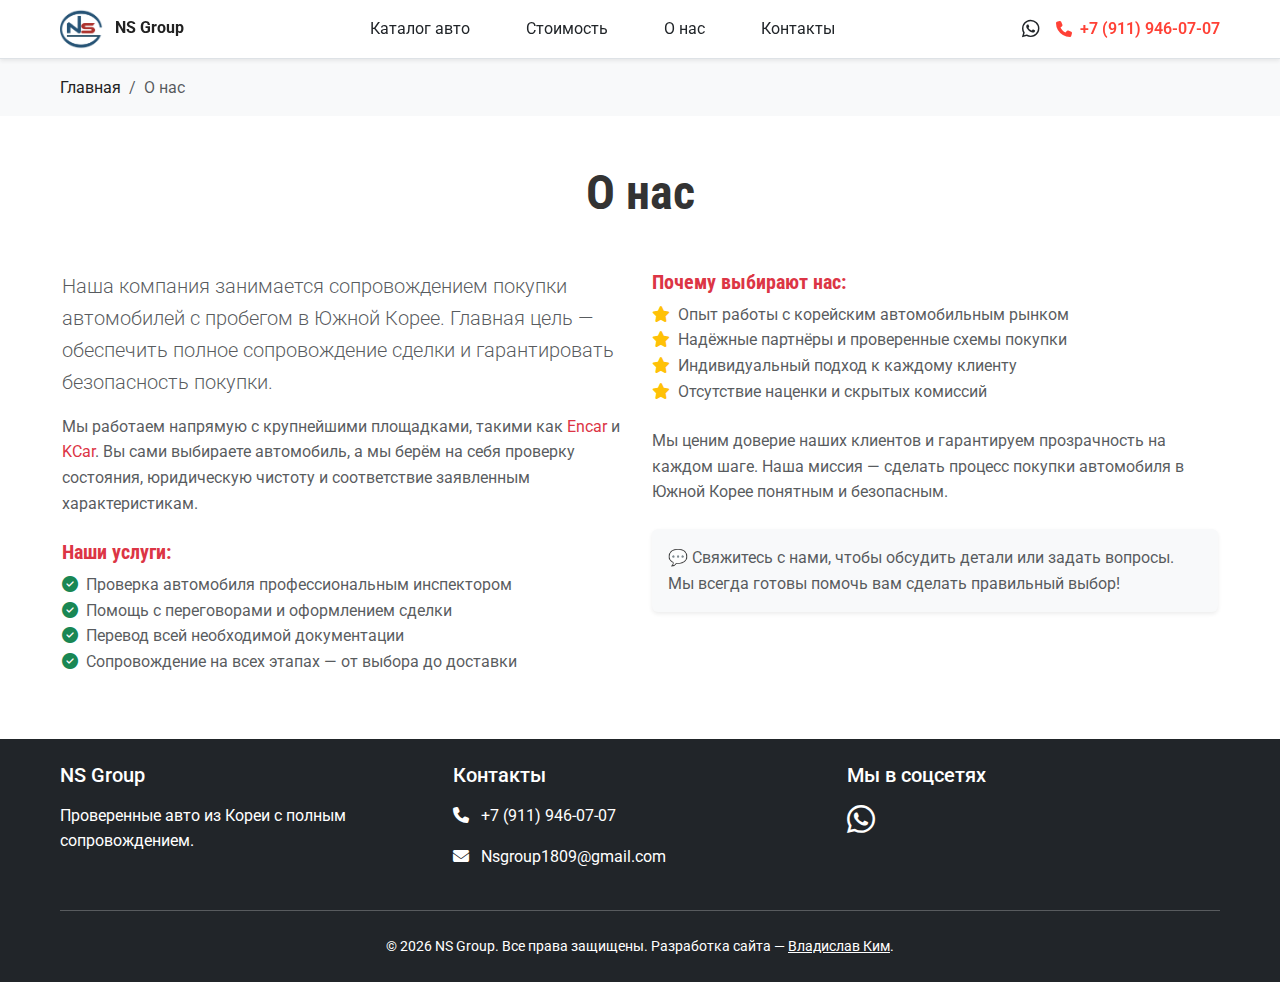
<file: about.html>
<!DOCTYPE html>
<html lang="en">
  <head>
    <meta charset="UTF-8" />
    <meta name="viewport" content="width=device-width, initial-scale=1.0" />
    <title>NS Group — проверенные авто из Кореи</title>
    <!-- Bootstrap 5 -->
    <link
      href="https://cdn.jsdelivr.net/npm/bootstrap@5.3.0/dist/css/bootstrap.min.css"
      rel="stylesheet"
    />
    <link
      rel="stylesheet"
      href="https://cdn.jsdelivr.net/npm/bootstrap-icons/font/bootstrap-icons.css"
    />
    <!-- Font Awesome -->
    <link
      rel="stylesheet"
      href="https://cdnjs.cloudflare.com/ajax/libs/font-awesome/6.4.0/css/all.min.css"
    />
    <!-- Google Fonts -->
    <link
      href="https://fonts.googleapis.com/css2?family=Roboto+Condensed:wght@700&family=Roboto:wght@400;500&display=swap"
      rel="stylesheet"
    />
    <link rel="stylesheet" href="style.css" />
    <script
      src="https://cdn.jsdelivr.net/npm/bootstrap@5.3.0/dist/js/bootstrap.bundle.min.js"
      defer
    ></script>
  </head>
  <body>
    <header class="bg-white border-bottom shadow-sm sticky-top">
      <div class="container-lg d-flex justify-content-between align-items-center py-2">
        <!-- Логотип -->
        <a class="navbar-brand fw-bold mb-0" href="index.html">
          <img src="img/logo.png" alt="NS Group" style="height: 40px; margin-right: 8px" />
          NS Group
        </a>

        <!-- Навигация (для больших экранов) -->
        <nav class="d-none d-lg-block">
          <ul class="nav gap-4">
            <li class="nav-item">
              <a class="nav-link text-dark" href="podbor-avto.html">Каталог авто</a>
            </li>
            <li class="nav-item">
              <a class="nav-link text-dark" href="services.html">Стоимость</a>
            </li>
            <li class="nav-item"><a class="nav-link text-dark" href="about.html">О нас</a></li>
            <li class="nav-item">
              <a class="nav-link text-dark" href="contacts.html">Контакты</a>
            </li>
          </ul>
        </nav>

        <!-- Соцсети и телефон -->
        <div class="d-flex align-items-center gap-3">
          <!-- <a href="#" class="text-dark" aria-label="Telegram"
            ><i class="fab fa-telegram fa-lg"></i
          ></a> -->
          <a href="https://wa.me/+821074410757" class="text-dark" aria-label="WhatsApp"
            ><i class="fab fa-whatsapp fa-lg"></i
          ></a>
          <!-- <a href="#" class="text-dark" aria-label="Instagram"
            ><i class="fab fa-instagram fa-lg"></i
          ></a> -->
          <a
            href="tel:+79119460707"
            class="d-flex align-items-center text-red fw-semibold text-decoration-none"
          >
            <i class="fas fa-phone" style="margin-right: 8px; color: var(--red)"></i>
            <span class="d-none d-md-inline">+7 (911) 946-07-07</span>
          </a>
          <button
            class="btn d-lg-none border-0"
            type="button"
            data-bs-toggle="collapse"
            data-bs-target="#navbarNav"
            aria-controls="navbarNav"
            aria-expanded="false"
            aria-label="Toggle navigation"
          >
            <i class="fas fa-bars fa-lg text-dark"></i>
          </button>
        </div>
      </div>

      <!-- Навигация (для мобилки) -->
      <div class="collapse d-lg-none" id="navbarNav">
        <nav>
          <ul class="nav flex-column text-center py-3">
            <li class="nav-item">
              <a class="nav-link text-dark active" href="index.html">Главная</a>
            </li>
            <li class="nav-item">
              <a class="nav-link text-dark" href="podbor-avto.html">Католог авто</a>
            </li>
            <li class="nav-item">
              <a class="nav-link text-dark" href="services.html">Стоимость</a>
            </li>
            <li class="nav-item"><a class="nav-link text-dark" href="about.html">О нас</a></li>
            <li class="nav-item">
              <a class="nav-link text-dark" href="contacts.html">Контакты</a>
            </li>
          </ul>
        </nav>
      </div>
    </header>

    <!-- Хлебные крошки -->
    <section class="py-3 bg-light">
      <div class="container-lg">
        <div class="d-flex justify-content-between align-items-center">
          <nav aria-label="breadcrumb">
            <ol class="breadcrumb mb-0">
              <li class="breadcrumb-item"><a href="index.html">Главная</a></li>
              <li class="breadcrumb-item active" aria-current="page">О нас</li>
            </ol>
          </nav>
        </div>
      </div>
    </section>

    <!-- Основной контент -->
    <section class="py-5">
      <div class="container-lg">
        <h1 class="mb-5 fw-bold display-5 text-center">О нас</h1>

        <!-- Газетный стиль: два столбца -->
        <div class="row">
          <!-- Левая колонка -->
          <div class="col-md-6">
            <p class="lead text-muted">
              Наша компания занимается сопровождением покупки автомобилей с пробегом в Южной Корее.
              Главная цель — обеспечить полное сопровождение сделки и гарантировать безопасность
              покупки.
            </p>

            <p class="text-muted">
              Мы работаем напрямую с крупнейшими площадками, такими как
              <a
                href="https://www.encar.com"
                target="_blank"
                rel="noopener noreferrer"
                class="link-danger"
                >Encar</a
              >
              и
              <a
                href="https://www.kcar.com"
                target="_blank"
                rel="noopener noreferrer"
                class="link-danger"
                >KCar</a
              >. Вы сами выбираете автомобиль, а мы берём на себя проверку состояния, юридическую
              чистоту и соответствие заявленным характеристикам.
            </p>

            <h2 class="h5 fw-bold text-danger mt-4">Наши услуги:</h2>
            <ul class="list-unstyled text-muted">
              <li>
                <i class="fas fa-check-circle text-success me-2"></i>Проверка автомобиля
                профессиональным инспектором
              </li>
              <li>
                <i class="fas fa-check-circle text-success me-2"></i>Помощь с переговорами и
                оформлением сделки
              </li>
              <li>
                <i class="fas fa-check-circle text-success me-2"></i>Перевод всей необходимой
                документации
              </li>
              <li>
                <i class="fas fa-check-circle text-success me-2"></i>Сопровождение на всех этапах —
                от выбора до доставки
              </li>
            </ul>
          </div>

          <!-- Правая колонка -->
          <div class="col-md-6">
            <h2 class="h5 fw-bold text-danger">Почему выбирают нас:</h2>
            <ul class="list-unstyled text-muted">
              <li>
                <i class="fas fa-star text-warning me-2"></i>Опыт работы с корейским автомобильным
                рынком
              </li>
              <li>
                <i class="fas fa-star text-warning me-2"></i>Надёжные партнёры и проверенные схемы
                покупки
              </li>
              <li>
                <i class="fas fa-star text-warning me-2"></i>Индивидуальный подход к каждому клиенту
              </li>
              <li>
                <i class="fas fa-star text-warning me-2"></i>Отсутствие наценки и скрытых комиссий
              </li>
            </ul>

            <p class="text-muted mt-4">
              Мы ценим доверие наших клиентов и гарантируем прозрачность на каждом шаге. Наша миссия
              — сделать процесс покупки автомобиля в Южной Корее понятным и безопасным.
            </p>

            <div class="bg-light p-3 rounded shadow-sm mt-4">
              <p class="mb-0 text-muted">
                💬 Свяжитесь с нами, чтобы обсудить детали или задать вопросы. Мы всегда готовы
                помочь вам сделать правильный выбор!
              </p>
            </div>
          </div>
        </div>
      </div>
    </section>

    <footer class="bg-dark text-white py-4">
      <div class="container-lg">
        <div class="row">
          <div class="col-md-4 mb-4 mb-md-0">
            <h5 class="mb-3">NS Group</h5>
            <p>Проверенные авто из Кореи с полным сопровождением.</p>
          </div>
          <div class="col-md-4 mb-4 mb-md-0">
            <h5 class="mb-3">Контакты</h5>
            <p>
              <i class="fas fa-phone me-2"></i>
              <a href="tel:+79119460707" class="text-decoration-none">+7 (911) 946-07-07</a>
            </p>
            <p>
              <i class="fas fa-envelope me-2"></i>
              <a href="mailto:Nsgroup1809@gmail.com" class="text-decoration-none"
                >Nsgroup1809@gmail.com</a
              >
            </p>
          </div>
          <div class="col-md-4">
            <h5 class="mb-3">Мы в соцсетях</h5>
            <!-- <a href="#" class="text-white me-3"><i class="fab fa-telegram fa-2x"></i></a> -->
            <a href="https://wa.me/+821074410757" class="text-white me-3"
              ><i class="fab fa-whatsapp fa-2x"></i
            ></a>
            <!-- <a href="#" class="text-white"><i class="fab fa-instagram fa-2x"></i></a> -->
          </div>
        </div>
        <hr class="my-4" />
        <div class="text-center">
          <p class="mb-0" style="font-size: 0.9rem">
            &copy; <span id="currentYear"></span> NS Group. Все права защищены. Разработка сайта —
            <a
              href="https://vladislavkim.com"
              target="_blank"
              class="text-white text-decoration-underline"
              >Владислав Ким</a
            >.
          </p>
        </div>
      </div>
    </footer>

    <script>
      document.getElementById('currentYear').textContent = new Date().getFullYear()
    </script>
  </body>
</html>
</file>
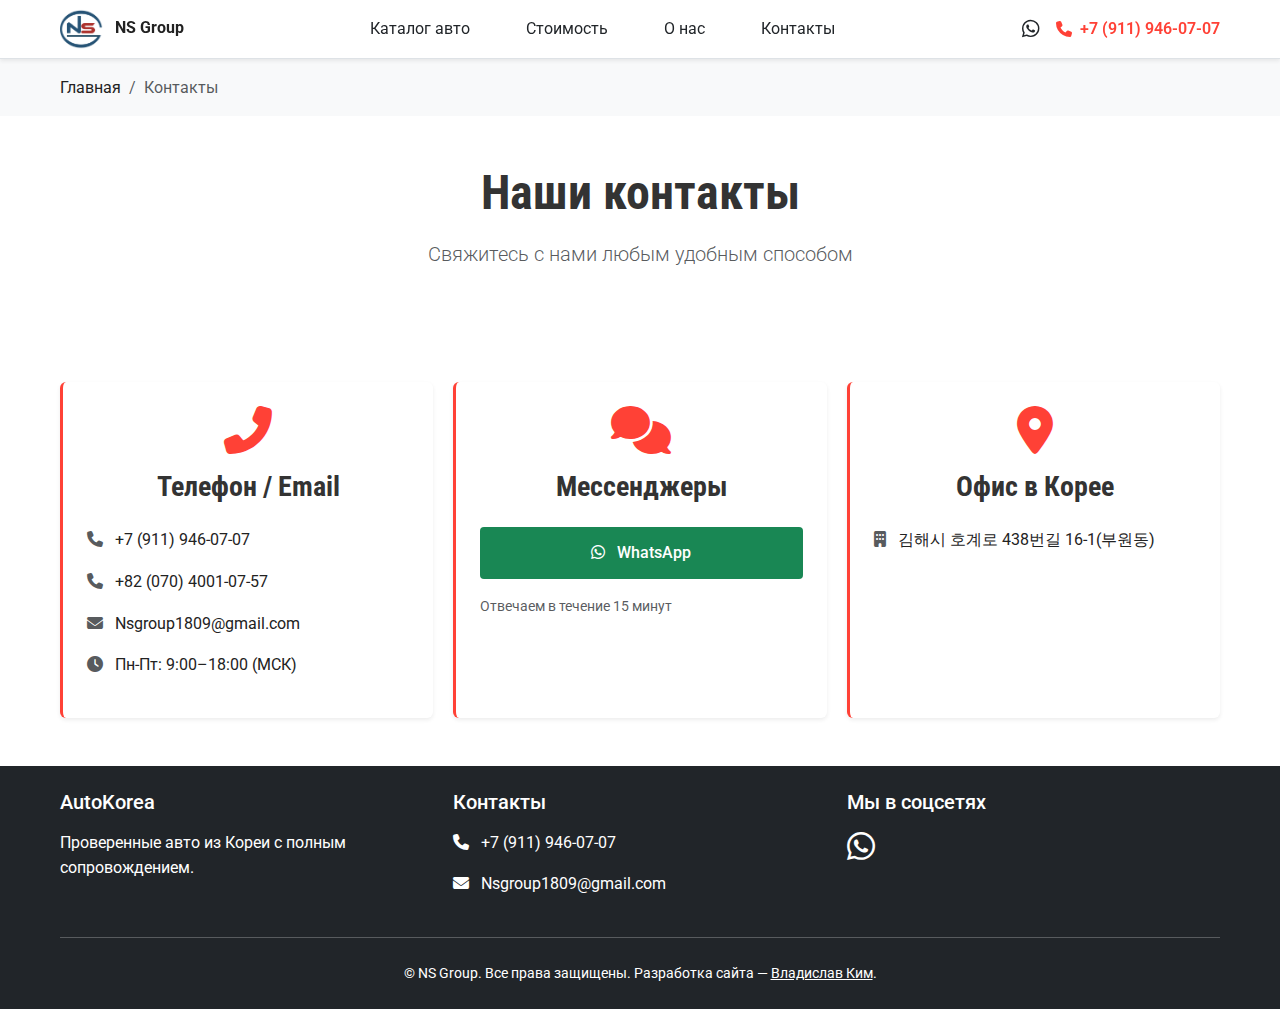
<file: contacts.html>
<!DOCTYPE html>
<html lang="ru">
  <head>
    <meta charset="UTF-8" />
    <meta name="viewport" content="width=device-width, initial-scale=1.0" />
    <title>NS Group — проверенные авто из Кореи</title>
    <!-- Bootstrap 5 -->
    <link
      href="https://cdn.jsdelivr.net/npm/bootstrap@5.3.0/dist/css/bootstrap.min.css"
      rel="stylesheet"
    />
    <link
      rel="stylesheet"
      href="https://cdn.jsdelivr.net/npm/bootstrap-icons/font/bootstrap-icons.css"
    />
    <!-- Font Awesome -->
    <link
      rel="stylesheet"
      href="https://cdnjs.cloudflare.com/ajax/libs/font-awesome/6.4.0/css/all.min.css"
    />
    <!-- Google Fonts -->
    <link
      href="https://fonts.googleapis.com/css2?family=Roboto+Condensed:wght@700&family=Roboto:wght@400;500&display=swap"
      rel="stylesheet"
    />
    <link rel="stylesheet" href="style.css" />
    <script
      src="https://cdn.jsdelivr.net/npm/bootstrap@5.3.0/dist/js/bootstrap.bundle.min.js"
      defer
    ></script>
    <style>
      .contact-card {
        border-left: 3px solid var(--red);
        transition: transform 0.3s;
      }
      .contact-card:hover {
        transform: translateY(-5px);
      }
      #map {
        height: 400px;
        border-radius: 8px;
        border: 1px solid #ddd;
      }
    </style>
  </head>
  <body>
    <header class="bg-white border-bottom shadow-sm sticky-top">
      <div class="container-lg d-flex justify-content-between align-items-center py-2">
        <!-- Логотип -->
        <a class="navbar-brand fw-bold mb-0" href="index.html">
          <img src="img/logo.png" alt="NS Group" style="height: 40px; margin-right: 8px" />
          NS Group
        </a>

        <!-- Навигация (для больших экранов) -->
        <nav class="d-none d-lg-block">
          <ul class="nav gap-4">
            <!-- <li class="nav-item">
              <a class="nav-link text-dark active" href="index.html">Главная</a>
            </li> -->
            <li class="nav-item">
              <a class="nav-link text-dark" href="podbor-avto.html">Каталог авто</a>
            </li>
            <li class="nav-item">
              <a class="nav-link text-dark" href="services.html">Стоимость</a>
            </li>
            <li class="nav-item"><a class="nav-link text-dark" href="about.html">О нас</a></li>
            <li class="nav-item">
              <a class="nav-link text-dark" href="contacts.html">Контакты</a>
            </li>
          </ul>
        </nav>

        <!-- Соцсети и телефон -->
        <div class="d-flex align-items-center gap-3">
          <!-- <a href="#" class="text-dark" aria-label="Telegram"
            ><i class="fab fa-telegram fa-lg"></i
          ></a> -->
          <a href="https://wa.me/+821074410757" class="text-dark" aria-label="WhatsApp"
            ><i class="fab fa-whatsapp fa-lg"></i
          ></a>
          <!-- <a href="#" class="text-dark" aria-label="Instagram"
            ><i class="fab fa-instagram fa-lg"></i
          ></a> -->
          <a
            href="tel:+79119460707"
            class="d-flex align-items-center text-red fw-semibold text-decoration-none"
          >
            <i class="fas fa-phone" style="margin-right: 8px; color: var(--red)"></i>
            <span class="d-none d-md-inline">+7 (911) 946-07-07</span>
          </a>
          <button
            class="btn d-lg-none border-0"
            type="button"
            data-bs-toggle="collapse"
            data-bs-target="#navbarNav"
            aria-controls="navbarNav"
            aria-expanded="false"
            aria-label="Toggle navigation"
          >
            <i class="fas fa-bars fa-lg text-dark"></i>
          </button>
        </div>
      </div>

      <!-- Навигация (для мобилки) -->
      <div class="collapse d-lg-none" id="navbarNav">
        <nav>
          <ul class="nav flex-column text-center py-3">
            <li class="nav-item">
              <a class="nav-link text-dark active" href="index.html">Главная</a>
            </li>
            <li class="nav-item">
              <a class="nav-link text-dark" href="podbor-avto.html">Католог авто</a>
            </li>
            <li class="nav-item">
              <a class="nav-link text-dark" href="services.html">Стоимость</a>
            </li>
            <li class="nav-item"><a class="nav-link text-dark" href="about.html">О нас</a></li>
            <li class="nav-item">
              <a class="nav-link text-dark" href="contacts.html">Контакты</a>
            </li>
          </ul>
        </nav>
      </div>
    </header>

    <!-- Хлебные крошки -->
    <section class="py-3 bg-light">
      <div class="container-lg">
        <nav aria-label="breadcrumb">
          <ol class="breadcrumb mb-0">
            <li class="breadcrumb-item"><a href="index.html">Главная</a></li>
            <li class="breadcrumb-item active">Контакты</li>
          </ol>
        </nav>
      </div>
    </section>

    <!-- Заголовок -->
    <section class="py-5">
      <div class="container-lg text-center">
        <h2 class="display-5 fw-bold mb-3">Наши контакты</h2>
        <p class="lead text-muted mx-auto">Свяжитесь с нами любым удобным способом</p>
      </div>
    </section>

    <!-- Контактные данные -->
    <section class="py-5">
      <div class="container-lg">
        <div class="row g-4">
          <!-- Телефон/Email -->
          <div class="col-md-4">
            <div class="p-4 bg-white rounded shadow-sm contact-card h-100">
              <div class="text-center mb-4">
                <i class="fas fa-phone-alt fa-3x text-red mb-3"></i>
                <h3>Телефон / Email</h3>
              </div>
              <ul class="list-unstyled">
                <li class="mb-3">
                  <i class="fas fa-phone me-2 text-muted"></i>
                  <a href="tel:+79119460707" class="text-decoration-none">+7 (911) 946-07-07</a>
                </li>
                <li class="mb-3">
                  <i class="fas fa-phone me-2 text-muted"></i>
                  <a href="tel:+8207040010757" class="text-decoration-none">+82 (070) 4001-07-57</a>
                </li>

                <li class="mb-3">
                  <i class="fas fa-envelope me-2 text-muted"></i>
                  <a href="mailto:Nsgroup1809@gmail.com" class="text-decoration-none"
                    >Nsgroup1809@gmail.com</a
                  >
                </li>
                <li>
                  <i class="fas fa-clock me-2 text-muted"></i>
                  Пн-Пт: 9:00–18:00 (МСК)
                </li>
              </ul>
            </div>
          </div>

          <!-- Мессенджеры -->
          <div class="col-md-4">
            <div class="p-4 bg-white rounded shadow-sm contact-card h-100">
              <div class="text-center mb-4">
                <i class="fas fa-comments fa-3x text-red mb-3"></i>
                <h3>Мессенджеры</h3>
              </div>
              <div class="d-grid gap-2">
                <a href="https://wa.me/+821074410757" class="btn btn-success">
                  <i class="fab fa-whatsapp me-2"></i> WhatsApp
                </a>
                <!-- <a href="https://t.me/" class="btn btn-primary">
                  <i class="fab fa-telegram-plane me-2"></i> Telegram
                </a> -->
              </div>
              <p class="mt-3 small text-muted">Отвечаем в течение 15 минут</p>
            </div>
          </div>

          <!-- Офис -->
          <div class="col-md-4">
            <div class="p-4 bg-white rounded shadow-sm contact-card h-100">
              <div class="text-center mb-4">
                <i class="fas fa-map-marker-alt fa-3x text-red mb-3"></i>
                <h3>Офис в Корее</h3>
              </div>
              <address>
                <i class="fas fa-building me-2 text-muted"></i>
                김해시 호계로 438번길 16-1(부원동)<br />
              </address>
            </div>
          </div>
        </div>
      </div>
    </section>

    <!-- Карта и форма -->
    <!-- <section class="py-5">
      <div class="container-lg">
        <div class="row g-4">
         
          <div class="col-lg-6">
            <h2 class="mb-4">Мы на карте</h2>
            <div id="map"></div>
          </div>

          
          <div class="col-lg-6">
            <h2 class="mb-4">Оставить заявку</h2>
            <form id="contact-form" class="needs-validation" novalidate>
              <div class="mb-3">
                <label for="name" class="form-label">Ваше имя *</label>
                <input type="text" class="form-control" id="name" required />
                <div class="invalid-feedback">Пожалуйста, укажите имя</div>
              </div>
              <div class="mb-3">
                <label for="phone" class="form-label">Телефон *</label>
                <input type="tel" class="form-control" id="phone" required />
                <div class="invalid-feedback">Укажите телефон для связи</div>
              </div>
              <div class="mb-3">
                <label for="message" class="form-label">Сообщение</label>
                <textarea class="form-control" id="message" rows="3"></textarea>
              </div>
              <button type="submit" class="btn btn-red w-100 py-2">Отправить</button>
            </form>
          </div>
        </div>
      </div>
    </section> -->

    <!-- Карта и форма -->
    <!-- <section class="py-5">
      <div class="container-lg">
        <div class="row g-4 justify-content-center">
         
          <div class="col-lg-8">
            <h2 class="mb-4 text-center">Мы на карте</h2>
            <div id="map"></div>
          </div>
        </div>
      </div>
    </section> -->

    <!-- Футер (как на главной) -->
    <footer class="bg-dark text-white py-4">
      <div class="container-lg">
        <div class="row">
          <div class="col-md-4 mb-4 mb-md-0">
            <h5 class="mb-3">AutoKorea</h5>
            <p>Проверенные авто из Кореи с полным сопровождением.</p>
          </div>
          <div class="col-md-4 mb-4 mb-md-0">
            <h5 class="mb-3">Контакты</h5>
            <p>
              <i class="fas fa-phone me-2"></i>
              <a href="tel:+79119460707" class="text-decoration-none">+7 (911) 946-07-07</a>
            </p>
            <p>
              <i class="fas fa-envelope me-2"></i>
              <a href="mailto:Nsgroup1809@gmail.com" class="text-decoration-none"
                >Nsgroup1809@gmail.com</a
              >
            </p>
          </div>
          <div class="col-md-4">
            <h5 class="mb-3">Мы в соцсетях</h5>
            <!-- <a href="#" class="text-white me-3"><i class="fab fa-telegram fa-2x"></i></a> -->
            <a href="https://wa.me/+821074410757" class="text-white me-3"
              ><i class="fab fa-whatsapp fa-2x"></i
            ></a>
            <!-- <a href="#" class="text-white"><i class="fab fa-vk fa-2x"></i></a> -->
          </div>
        </div>
        <hr class="my-4" />
        <div class="text-center">
          <p class="mb-0" style="font-size: 0.9rem">
            &copy; <span id="currentYear"></span> NS Group. Все права защищены. Разработка сайта —
            <a
              href="https://vladislavkim.com"
              target="_blank"
              class="text-white text-decoration-underline"
              >Владислав Ким</a
            >.
          </p>
        </div>
      </div>
    </footer>

    <!-- Скрипты -->
    <script src="https://cdn.jsdelivr.net/npm/bootstrap@5.3.0/dist/js/bootstrap.bundle.min.js"></script>

    <!-- Яндекс.Карта -->
    <script src="https://api-maps.yandex.ru/2.1/?apikey=ваш_API_ключ&lang=ru_RU"></script>
    <script>
      // Инициализация карты
      ymaps.ready(function () {
        var map = new ymaps.Map('map', {
          center: [55.76, 37.64], // Координаты офиса
          zoom: 15,
        })

        var placemark = new ymaps.Placemark([55.76, 37.64], {
          hintContent: 'AutoKorea',
          balloonContent: 'ул. Ленина, 10, офис 305',
        })

        map.geoObjects.add(placemark)
      })

      // Валидация формы
      ;(function () {
        'use strict'
        var form = document.getElementById('contact-form')
        form.addEventListener(
          'submit',
          function (event) {
            if (!form.checkValidity()) {
              event.preventDefault()
              event.stopPropagation()
            }
            form.classList.add('was-validated')
          },
          false
        )
      })()
    </script>
  </body>
</html>
</file>
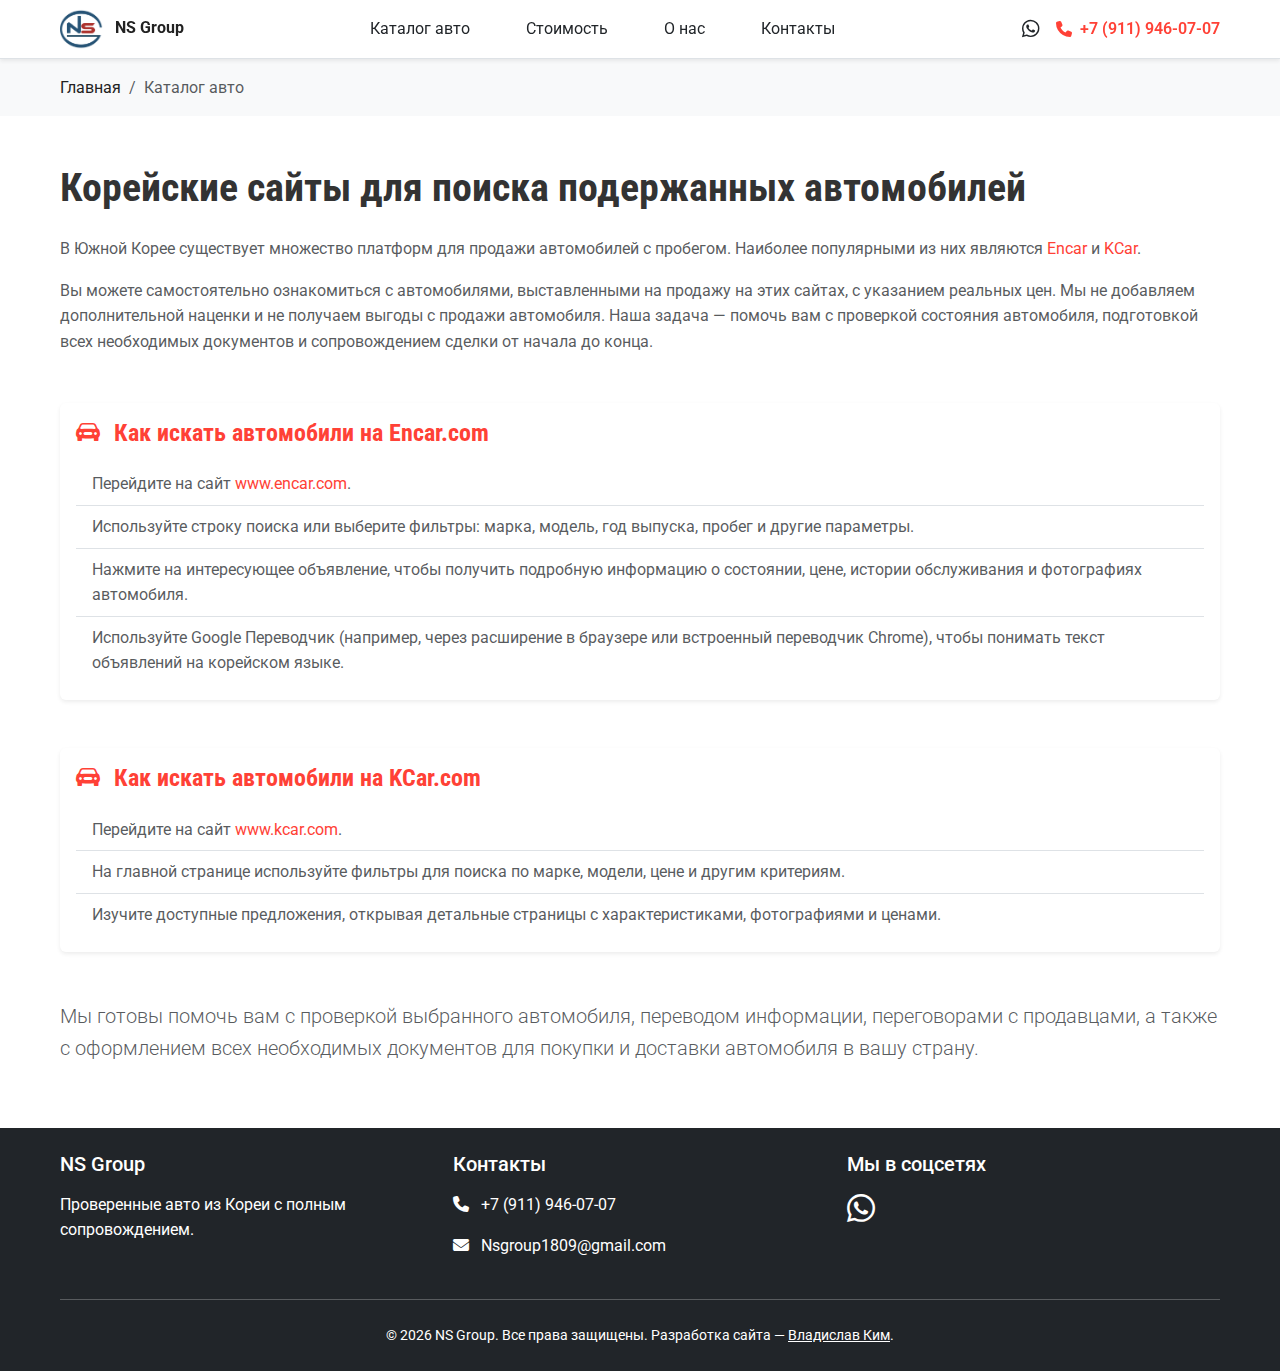
<file: podbor-avto.html>
<!DOCTYPE html>
<html lang="en">
  <head>
    <meta charset="UTF-8" />
    <meta name="viewport" content="width=device-width, initial-scale=1.0" />
    <title>NS Group — проверенные авто из Кореи</title>
    <!-- Bootstrap 5 -->
    <link
      href="https://cdn.jsdelivr.net/npm/bootstrap@5.3.0/dist/css/bootstrap.min.css"
      rel="stylesheet"
    />
    <link
      rel="stylesheet"
      href="https://cdn.jsdelivr.net/npm/bootstrap-icons/font/bootstrap-icons.css"
    />
    <!-- Font Awesome -->
    <link
      rel="stylesheet"
      href="https://cdnjs.cloudflare.com/ajax/libs/font-awesome/6.4.0/css/all.min.css"
    />
    <!-- Google Fonts -->
    <link
      href="https://fonts.googleapis.com/css2?family=Roboto+Condensed:wght@700&family=Roboto:wght@400;500&display=swap"
      rel="stylesheet"
    />
    <link rel="stylesheet" href="style.css" />
    <script
      src="https://cdn.jsdelivr.net/npm/bootstrap@5.3.0/dist/js/bootstrap.bundle.min.js"
      defer
    ></script>
  </head>
  <body>
    <header class="bg-white border-bottom shadow-sm sticky-top">
      <div class="container-lg d-flex justify-content-between align-items-center py-2">
        <!-- Логотип -->
        <a class="navbar-brand fw-bold mb-0" href="index.html">
          <img src="img/logo.png" alt="NS Group" style="height: 40px; margin-right: 8px" />
          NS Group
        </a>

        <!-- Навигация (для больших экранов) -->
        <nav class="d-none d-lg-block">
          <ul class="nav gap-4">
            <li class="nav-item">
              <a class="nav-link text-dark" href="podbor-avto.html">Каталог авто</a>
            </li>
            <li class="nav-item">
              <a class="nav-link text-dark" href="services.html">Стоимость</a>
            </li>
            <li class="nav-item"><a class="nav-link text-dark" href="about.html">О нас</a></li>
            <li class="nav-item">
              <a class="nav-link text-dark" href="contacts.html">Контакты</a>
            </li>
          </ul>
        </nav>

        <!-- Соцсети и телефон -->
        <div class="d-flex align-items-center gap-3">
          <!-- <a href="#" class="text-dark" aria-label="Telegram"
            ><i class="fab fa-telegram fa-lg"></i
          ></a> -->
          <a href="https://wa.me/+821074410757" class="text-dark" aria-label="WhatsApp"
            ><i class="fab fa-whatsapp fa-lg"></i
          ></a>
          <!-- <a href="#" class="text-dark" aria-label="Instagram"
            ><i class="fab fa-instagram fa-lg"></i
          ></a> -->
          <a
            href="tel:+79119460707"
            class="d-flex align-items-center text-red fw-semibold text-decoration-none"
          >
            <i class="fas fa-phone" style="margin-right: 8px; color: var(--red)"></i>
            <span class="d-none d-md-inline">+7 (911) 946-07-07</span>
          </a>
          <button
            class="btn d-lg-none border-0"
            type="button"
            data-bs-toggle="collapse"
            data-bs-target="#navbarNav"
            aria-controls="navbarNav"
            aria-expanded="false"
            aria-label="Toggle navigation"
          >
            <i class="fas fa-bars fa-lg text-dark"></i>
          </button>
        </div>
      </div>

      <!-- Навигация (для мобилки) -->
      <div class="collapse d-lg-none" id="navbarNav">
        <nav>
          <ul class="nav flex-column text-center py-3">
            <li class="nav-item">
              <a class="nav-link text-dark active" href="index.html">Главная</a>
            </li>
            <li class="nav-item">
              <a class="nav-link text-dark" href="podbor-avto.html">Католог авто</a>
            </li>
            <li class="nav-item">
              <a class="nav-link text-dark" href="services.html">Стоимость</a>
            </li>
            <li class="nav-item"><a class="nav-link text-dark" href="about.html">О нас</a></li>
            <li class="nav-item">
              <a class="nav-link text-dark" href="contacts.html">Контакты</a>
            </li>
          </ul>
        </nav>
      </div>
    </header>

    <!-- Хлебные крошки -->
    <section class="py-3 bg-light">
      <div class="container-lg">
        <nav aria-label="breadcrumb">
          <ol class="breadcrumb mb-0">
            <li class="breadcrumb-item"><a href="index.html">Главная</a></li>
            <li class="breadcrumb-item active" aria-current="page">Каталог авто</li>
          </ol>
        </nav>
      </div>
    </section>

    <!-- Основной контент -->
    <section class="py-5">
      <div class="container-lg">
        <h1 class="mb-4 fw-bold">Корейские сайты для поиска подержанных автомобилей</h1>

        <p class="text-muted">
          В Южной Корее существует множество платформ для продажи автомобилей с пробегом. Наиболее
          популярными из них являются
          <a href="https://www.encar.com" target="_blank" class="link-red">Encar</a> и
          <a href="https://www.kcar.com" target="_blank" class="link-red">KCar</a>.
        </p>

        <p class="text-muted">
          Вы можете самостоятельно ознакомиться с автомобилями, выставленными на продажу на этих
          сайтах, с указанием реальных цен. Мы не добавляем дополнительной наценки и не получаем
          выгоды с продажи автомобиля. Наша задача — помочь вам с проверкой состояния автомобиля,
          подготовкой всех необходимых документов и сопровождением сделки от начала до конца.
        </p>

        <!-- Блок Encar -->
        <div class="card my-5 shadow-sm">
          <div class="card-body">
            <h2 class="h4 fw-bold text-red mb-3">
              <i class="bi bi-car-front-fill me-2"></i> Как искать автомобили на Encar.com
            </h2>
            <ol class="list-group list-group-flush text-muted">
              <li class="list-group-item text-muted">
                Перейдите на сайт
                <a href="https://www.encar.com" target="_blank" class="link-red">www.encar.com</a>.
              </li>
              <li class="list-group-item text-muted">
                Используйте строку поиска или выберите фильтры: марка, модель, год выпуска, пробег и
                другие параметры.
              </li>
              <li class="list-group-item text-muted">
                Нажмите на интересующее объявление, чтобы получить подробную информацию о состоянии,
                цене, истории обслуживания и фотографиях автомобиля.
              </li>
              <li class="list-group-item text-muted">
                Используйте Google Переводчик (например, через расширение в браузере или встроенный
                переводчик Chrome), чтобы понимать текст объявлений на корейском языке.
              </li>
            </ol>
          </div>
        </div>

        <!-- Блок KCar -->
        <div class="card my-5 shadow-sm">
          <div class="card-body">
            <h2 class="h4 fw-bold text-red mb-3">
              <i class="bi bi-car-front-fill me-2"></i> Как искать автомобили на KCar.com
            </h2>
            <ol class="list-group list-group-flush">
              <li class="list-group-item text-muted">
                Перейдите на сайт
                <a href="https://www.kcar.com" target="_blank" class="link-red">www.kcar.com</a>.
              </li>
              <li class="list-group-item text-muted">
                На главной странице используйте фильтры для поиска по марке, модели, цене и другим
                критериям.
              </li>
              <li class="list-group-item text-muted">
                Изучите доступные предложения, открывая детальные страницы с характеристиками,
                фотографиями и ценами.
              </li>
            </ol>
          </div>
        </div>

        <p class="lead text-muted mt-4">
          Мы готовы помочь вам с проверкой выбранного автомобиля, переводом информации, переговорами
          с продавцами, а также с оформлением всех необходимых документов для покупки и доставки
          автомобиля в вашу страну.
        </p>
      </div>
    </section>
    <footer class="bg-dark text-white py-4">
      <div class="container-lg">
        <div class="row">
          <div class="col-md-4 mb-4 mb-md-0">
            <h5 class="mb-3">NS Group</h5>
            <p>Проверенные авто из Кореи с полным сопровождением.</p>
          </div>
          <div class="col-md-4 mb-4 mb-md-0">
            <h5 class="mb-3">Контакты</h5>
            <p>
              <i class="fas fa-phone me-2"></i>
              <a href="tel:+79119460707" class="text-decoration-none">+7 (911) 946-07-07</a>
            </p>
            <p>
              <i class="fas fa-envelope me-2"></i>
              <a href="mailto:Nsgroup1809@gmail.com" class="text-decoration-none"
                >Nsgroup1809@gmail.com</a
              >
            </p>
          </div>
          <div class="col-md-4">
            <h5 class="mb-3">Мы в соцсетях</h5>
            <!-- <a href="#" class="text-white me-3"><i class="fab fa-telegram fa-2x"></i></a> -->
            <a href="https://wa.me/+821074410757" class="text-white me-3"
              ><i class="fab fa-whatsapp fa-2x"></i
            ></a>
            <!-- <a href="#" class="text-white"><i class="fab fa-instagram fa-2x"></i></a> -->
          </div>
        </div>
        <hr class="my-4" />
        <div class="text-center">
          <p class="mb-0" style="font-size: 0.9rem">
            &copy; <span id="currentYear"></span> NS Group. Все права защищены. Разработка сайта —
            <a
              href="https://vladislavkim.com"
              target="_blank"
              class="text-white text-decoration-underline"
              >Владислав Ким</a
            >.
          </p>
        </div>
      </div>
    </footer>

    <script>
      document.getElementById('currentYear').textContent = new Date().getFullYear()
    </script>
  </body>
</html>
</file>
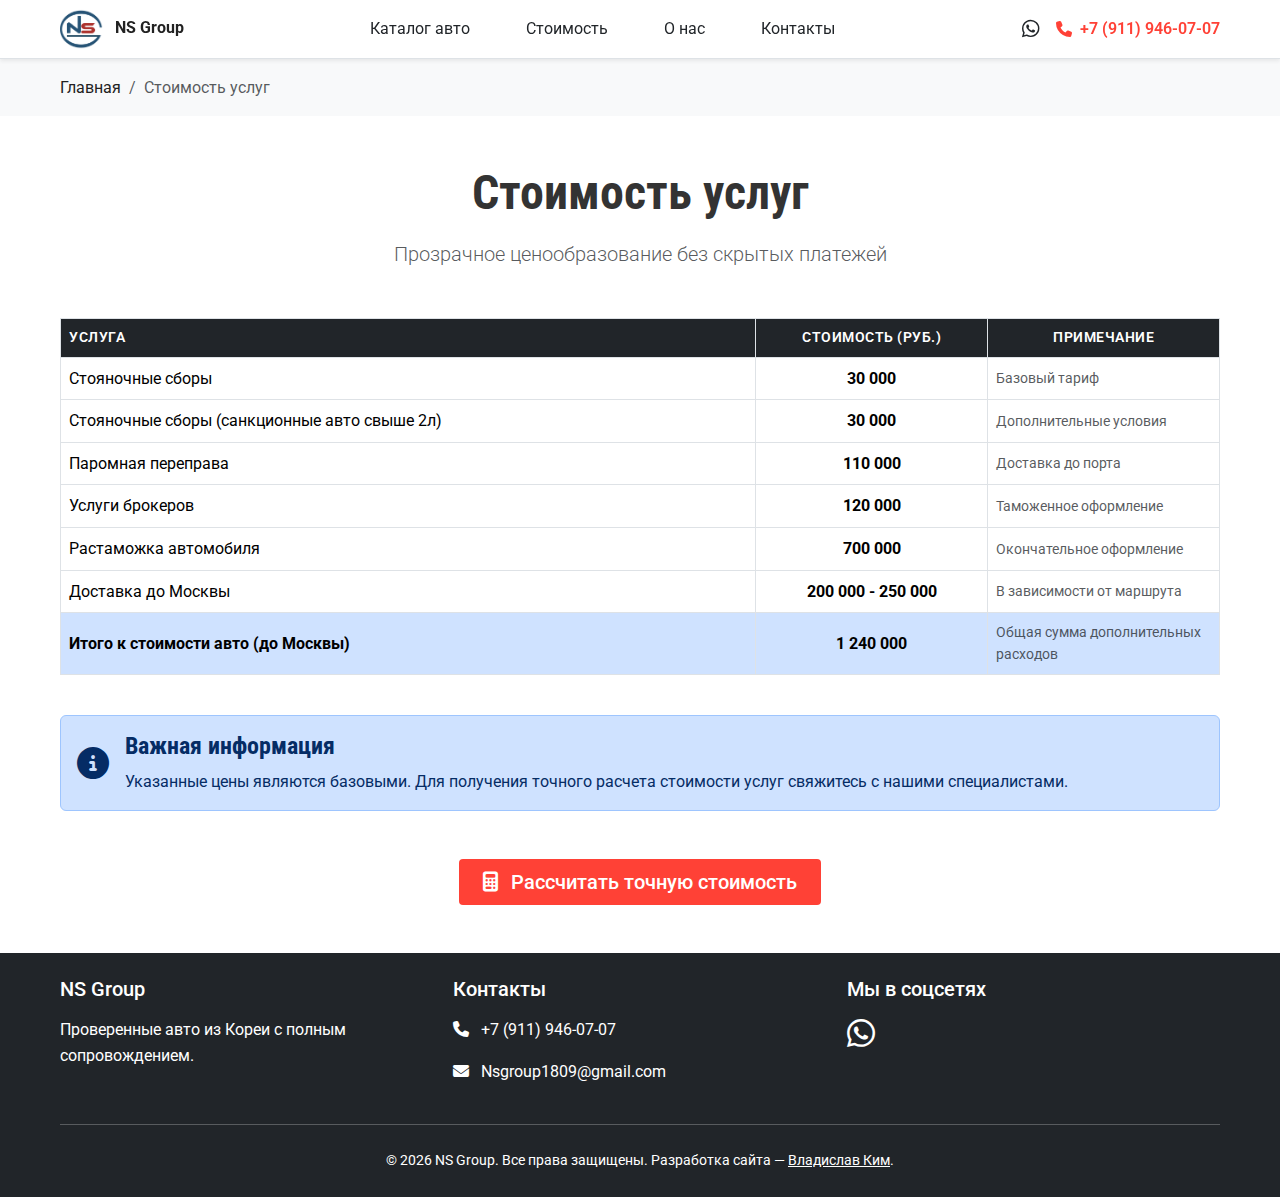
<file: services.html>
<!DOCTYPE html>
<html lang="en">
  <head>
    <meta charset="UTF-8" />
    <meta name="viewport" content="width=device-width, initial-scale=1.0" />
    <title>NS Group — проверенные авто из Кореи</title>
    <!-- Bootstrap 5 -->
    <link
      href="https://cdn.jsdelivr.net/npm/bootstrap@5.3.0/dist/css/bootstrap.min.css"
      rel="stylesheet"
    />
    <link
      rel="stylesheet"
      href="https://cdn.jsdelivr.net/npm/bootstrap-icons/font/bootstrap-icons.css"
    />
    <!-- Font Awesome -->
    <link
      rel="stylesheet"
      href="https://cdnjs.cloudflare.com/ajax/libs/font-awesome/6.4.0/css/all.min.css"
    />
    <!-- Google Fonts -->
    <link
      href="https://fonts.googleapis.com/css2?family=Roboto+Condensed:wght@700&family=Roboto:wght@400;500&display=swap"
      rel="stylesheet"
    />
    <link rel="stylesheet" href="style.css" />
    <script
      src="https://cdn.jsdelivr.net/npm/bootstrap@5.3.0/dist/js/bootstrap.bundle.min.js"
      defer
    ></script>
  </head>
  <body>
    <header class="bg-white border-bottom shadow-sm sticky-top">
      <div class="container-lg d-flex justify-content-between align-items-center py-2">
        <!-- Логотип -->
        <a class="navbar-brand fw-bold mb-0" href="index.html">
          <img src="img/logo.png" alt="NS Group" style="height: 40px; margin-right: 8px" />
          NS Group
        </a>

        <!-- Навигация (для больших экранов) -->
        <nav class="d-none d-lg-block">
          <ul class="nav gap-4">
            <li class="nav-item">
              <a class="nav-link text-dark" href="podbor-avto.html">Каталог авто</a>
            </li>
            <li class="nav-item">
              <a class="nav-link text-dark" href="services.html">Стоимость</a>
            </li>
            <li class="nav-item"><a class="nav-link text-dark" href="about.html">О нас</a></li>
            <li class="nav-item">
              <a class="nav-link text-dark" href="contacts.html">Контакты</a>
            </li>
          </ul>
        </nav>

        <!-- Соцсети и телефон -->
        <div class="d-flex align-items-center gap-3">
          <!-- <a href="#" class="text-dark" aria-label="Telegram"
            ><i class="fab fa-telegram fa-lg"></i
          ></a> -->
          <a href="https://wa.me/+821074410757" class="text-dark" aria-label="WhatsApp"
            ><i class="fab fa-whatsapp fa-lg"></i
          ></a>
          <!-- <a href="#" class="text-dark" aria-label="Instagram"
            ><i class="fab fa-instagram fa-lg"></i
          ></a> -->
          <a
            href="tel:+79119460707"
            class="d-flex align-items-center text-red fw-semibold text-decoration-none"
          >
            <i class="fas fa-phone" style="margin-right: 8px; color: var(--red)"></i>
            <span class="d-none d-md-inline">+7 (911) 946-07-07</span>
          </a>
          <button
            class="btn d-lg-none border-0"
            type="button"
            data-bs-toggle="collapse"
            data-bs-target="#navbarNav"
            aria-controls="navbarNav"
            aria-expanded="false"
            aria-label="Toggle navigation"
          >
            <i class="fas fa-bars fa-lg text-dark"></i>
          </button>
        </div>
      </div>

      <!-- Навигация (для мобилки) -->
      <div class="collapse d-lg-none" id="navbarNav">
        <nav>
          <ul class="nav flex-column text-center py-3">
            <li class="nav-item">
              <a class="nav-link text-dark active" href="index.html">Главная</a>
            </li>
            <li class="nav-item">
              <a class="nav-link text-dark" href="podbor-avto.html">Католог авто</a>
            </li>
            <li class="nav-item">
              <a class="nav-link text-dark" href="services.html">Стоимость</a>
            </li>
            <li class="nav-item"><a class="nav-link text-dark" href="about.html">О нас</a></li>
            <li class="nav-item">
              <a class="nav-link text-dark" href="contacts.html">Контакты</a>
            </li>
          </ul>
        </nav>
      </div>
    </header>

    <!-- Хлебные крошки -->
    <section class="py-3 bg-light">
      <div class="container-lg">
        <nav aria-label="breadcrumb">
          <ol class="breadcrumb mb-0">
            <li class="breadcrumb-item"><a href="index.html">Главная</a></li>
            <li class="breadcrumb-item active">Стоимость услуг</li>
          </ol>
        </nav>
      </div>
    </section>

    <!-- Основной контент -->
    <section class="py-5">
      <div class="container-lg">
        <div class="text-center mb-5">
          <h1 class="display-5 fw-bold mb-3">Стоимость услуг</h1>
          <p class="lead text-muted mx-auto" style="max-width: 700px">
            Прозрачное ценообразование без скрытых платежей
          </p>
        </div>

        <!-- Таблица цен -->
        <div class="table-responsive">
          <table class="table table-bordered align-middle">
            <thead class="table-dark">
              <tr>
                <th style="width: 60%">Услуга</th>
                <th style="width: 20%" class="text-center">Стоимость (руб.)</th>
                <th style="width: 20%" class="text-center">Примечание</th>
              </tr>
            </thead>
            <tbody>
              <tr>
                <td>Стояночные сборы</td>
                <td class="text-center fw-bold">30 000</td>
                <td class="text-muted small">Базовый тариф</td>
              </tr>
              <tr>
                <td>Стояночные сборы (санкционные авто свыше 2л)</td>
                <td class="text-center fw-bold">30 000</td>
                <td class="text-muted small">Дополнительные условия</td>
              </tr>
              <tr>
                <td>Паромная переправа</td>
                <td class="text-center fw-bold">110 000</td>
                <td class="text-muted small">Доставка до порта</td>
              </tr>
              <tr>
                <td>Услуги брокеров</td>
                <td class="text-center fw-bold">120 000</td>
                <td class="text-muted small">Таможенное оформление</td>
              </tr>
              <tr>
                <td>Растаможка автомобиля</td>
                <td class="text-center fw-bold">700 000</td>
                <td class="text-muted small">Окончательное оформление</td>
              </tr>
              <tr>
                <td>Доставка до Москвы</td>
                <td class="text-center fw-bold">200 000 - 250 000</td>
                <td class="text-muted small">В зависимости от маршрута</td>
              </tr>
              <tr class="table-primary">
                <td class="fw-bold">Итого к стоимости авто (до Москвы)</td>
                <td class="text-center fw-bold">1 240 000</td>
                <td class="text-muted small">Общая сумма дополнительных расходов</td>
              </tr>
            </tbody>
          </table>
        </div>

        <!-- Дополнительная информация -->
        <div class="alert alert-primary mt-4">
          <div class="d-flex align-items-center">
            <i class="fas fa-info-circle me-3 fa-2x"></i>
            <div>
              <h4 class="alert-heading mb-2">Важная информация</h4>
              <p class="mb-0">
                Указанные цены являются базовыми. Для получения точного расчета стоимости услуг
                свяжитесь с нашими специалистами.
              </p>
            </div>
          </div>
        </div>

        <!-- Кнопка связи -->
        <div class="text-center mt-5">
          <a href="contacts.html" class="btn btn-red btn-lg px-4 py-2">
            <i class="fas fa-calculator me-2"></i> Рассчитать точную стоимость
          </a>
        </div>
      </div>
    </section>

    <style>
      /* Стили для таблицы */
      .table {
        border-color: #dee2e6;
      }

      .table thead th {
        border-bottom-width: 1px;
        font-weight: 600;
        text-transform: uppercase;
        letter-spacing: 0.5px;
        font-size: 0.85rem;
      }

      .table-bordered th,
      .table-bordered td {
        border: 1px solid #dee2e6;
      }

      .table-dark {
        background-color: var(--primary);
        color: white;
      }

      .table-primary {
        background-color: rgba(26, 36, 126, 0.1);
      }

      /* Адаптивность */
      @media (max-width: 768px) {
        .table-responsive {
          border: 0;
        }

        .table thead {
          display: none;
        }

        .table tr {
          display: block;
          margin-bottom: 1rem;
          border: 1px solid #dee2e6;
        }

        .table td {
          display: flex;
          justify-content: space-between;
          align-items: center;
          border: 0;
          border-bottom: 1px solid #dee2e6;
        }

        .table td::before {
          content: attr(data-label);
          font-weight: bold;
          margin-right: 1rem;
        }
      }
    </style>
    <footer class="bg-dark text-white py-4">
      <div class="container-lg">
        <div class="row">
          <div class="col-md-4 mb-4 mb-md-0">
            <h5 class="mb-3">NS Group</h5>
            <p>Проверенные авто из Кореи с полным сопровождением.</p>
          </div>
          <div class="col-md-4 mb-4 mb-md-0">
            <h5 class="mb-3">Контакты</h5>
            <p>
              <i class="fas fa-phone me-2"></i>
              <a href="tel:+79119460707" class="text-decoration-none">+7 (911) 946-07-07</a>
            </p>
            <p>
              <i class="fas fa-envelope me-2"></i>
              <a href="mailto:Nsgroup1809@gmail.com" class="text-decoration-none"
                >Nsgroup1809@gmail.com</a
              >
            </p>
          </div>
          <div class="col-md-4">
            <h5 class="mb-3">Мы в соцсетях</h5>
            <!-- <a href="#" class="text-white me-3"><i class="fab fa-telegram fa-2x"></i></a> -->
            <a href="https://wa.me/+821074410757" class="text-white me-3"
              ><i class="fab fa-whatsapp fa-2x"></i
            ></a>
            <!-- <a href="#" class="text-white"><i class="fab fa-instagram fa-2x"></i></a> -->
          </div>
        </div>
        <hr class="my-4" />
        <div class="text-center">
          <p class="mb-0" style="font-size: 0.9rem">
            &copy; <span id="currentYear"></span> NS Group. Все права защищены. Разработка сайта —
            <a
              href="https://vladislavkim.com"
              target="_blank"
              class="text-white text-decoration-underline"
              >Владислав Ким</a
            >.
          </p>
        </div>
      </div>
    </footer>

    <script>
      document.getElementById('currentYear').textContent = new Date().getFullYear()
    </script>
  </body>
</html>
</file>
<file: style.css>
:root {
  --black: #000000;
  --dark-gray: #333333; /* вместо --primary */
  --red: #ff4136; /* чуть более приглушённый красный */
  --text: #222222;
  --bg-light: #f0f0f0;
  --bg-white: #ffffff;
}

/* Базовые настройки */
body {
  background-color: var(--bg-white);
  color: var(--text);
  font-family: 'Roboto', sans-serif;
  line-height: 1.6;
  margin: 0;
}

h1,
h2,
h3,
h4 {
  font-family: 'Roboto Condensed', sans-serif;
  font-weight: 700;
  color: var(--dark-gray);
  margin-top: 0;
}

p,
a,
li {
  font-weight: 400;
}

a {
  color: inherit;
  text-decoration: none;
  transition: color 0.2s ease;
}

a:hover {
  color: var(--red);
}

section {
  padding: 5rem 0;
}

.container-lg {
  max-width: 1200px !important;
  padding: 0 20px;
}

/* Кнопки */
.btn {
  display: inline-block;
  padding: 14px 32px;
  font-weight: 500;
  text-align: center;
  transition: all 0.3s cubic-bezier(0.25, 0.8, 0.25, 1);
  border-radius: 4px;
  border: none;
  cursor: pointer;
}

.btn-red {
  background-color: var(--red);
  color: var(--bg-white);
  border: none;
}

.btn-red:hover {
  background-color: #8a100f; /* чуть темнее красного */
  box-shadow: 0 4px 8px rgba(0, 0, 0, 0.1);
}

.btn-outline-light {
  border: 1px solid var(--bg-white);
  color: var(--bg-white);
  background: transparent;
}

.btn-outline-light:hover {
  background: var(--bg-white);
  color: var(--dark-gray);
}

.btn-outline-red {
  border: 1px solid var(--red);
  color: var(--red);
  background: transparent;
}

.btn-outline-red:hover {
  background: var(--red);
  color: var(--bg-white);
}

.hero-fullscreen {
  background: linear-gradient(rgba(0, 0, 0, 0.4), rgba(0, 0, 0, 0.5)),
    url('https://images.unsplash.com/photo-1492144534655-ae79c964c9d7?q=80&w=2944&auto=format&fit=crop&ixlib=rb-4.1.0&ixid=M3wxMjA3fDB8MHxwaG90by1wYWdlfHx8fGVufDB8fHx8fA%3D%3D')
      no-repeat center center / cover;
  color: var(--bg-white);
  height: 100vh;
  display: flex;
  align-items: center;
  background-attachment: fixed;
}

/* Карточки и блоки */
.card {
  background: var(--bg-white);
  border: none;
  box-shadow: 0 2px 4px rgba(0, 0, 0, 0.05);
  transition: all 0.3s cubic-bezier(0.25, 0.8, 0.25, 1);
  margin-bottom: 30px;
}

.card:hover {
  box-shadow: 0 6px 12px rgba(0, 0, 0, 0.1);
  transform: translateY(-4px);
}

.feature-card {
  background: var(--bg-white);
  border: 1px solid rgba(0, 0, 0, 0.05);
  padding: 30px;
  height: 100%;
  transition: all 0.3s ease;
}

.feature-card:hover {
  border-color: rgba(178, 22, 18, 0.3);
}

/* .icon-wrapper {
  width: 80px;
  height: 80px;
  background-color: rgba(178, 22, 18, 0.1);
  display: flex;
  align-items: center;
  justify-content: center;
  margin: 0 auto 20px;
} */
.icon-wrapper {
  width: 48px;
  height: 48px;
  flex-shrink: 0;
}

/* Текст */
.text-white-80 {
  color: rgba(255, 255, 255, 0.8);
}

.text-red {
  color: var(--red);
}
.link-red {
  color: var(--red);
}

/* Отзывы */
.testimonial-card {
  background: var(--bg-white);
  border-left: 4px solid var(--red);
  padding: 30px;
  height: 100%;
  box-shadow: 0 2px 8px rgba(0, 0, 0, 0.05);
  position: relative;
}

.testimonial-card:hover {
  box-shadow: 0 4px 16px rgba(0, 0, 0, 0.1);
}

.testimonial-footer {
  position: absolute;
  bottom: 20px;
  right: 20px;
  opacity: 0.1;
  font-size: 40px;
}

/* Сетка */
.row {
  margin-left: -10px;
  margin-right: -10px;
}

.col-md-4,
.col-md-3,
.col-lg-6,
.col-lg-7 {
  padding-left: 10px;
  padding-right: 10px;
}

/* Адаптив */
@media (max-width: 992px) {
  section {
    padding: 3rem 0;
  }

  .hero-fullscreen {
    height: auto;
    padding: 120px 0;
  }

  .display-3 {
    font-size: 2.5rem;
  }
}

@media (max-width: 768px) {
  .icon-wrapper {
    width: 60px;
    height: 60px;
  }

  .btn {
    padding: 12px 24px;
  }
}

/* Шаги */
.step-card {
  border: 1px solid rgba(0, 0, 0, 0.05);
  transition: all 0.3s ease;
  border-radius: 0;
}

.step-card:hover {
  transform: translateY(-5px);
  box-shadow: 0 10px 20px rgba(0, 0, 0, 0.1);
  border-color: rgba(178, 22, 18, 0.2);
}

.step-card .icon-box {
  width: 60px;
  height: 60px;
  background-color: rgba(178, 22, 18, 0.1);
  display: inline-flex;
  align-items: center;
  justify-content: center;
  color: var(--red);
  font-size: 1.5rem;
  border-radius: 0;
  transition: all 0.3s ease;
}

.step-card:hover .icon-box {
  background-color: var(--red);
  color: var(--bg-white);
}

.step-card h4 {
  font-weight: 600;
}

@media (max-width: 768px) {
  .step-card {
    margin-bottom: 1rem;
  }
}
.gallery-img {
  border-radius: 4px;
  margin-bottom: 20px;
  transition: transform 0.3s;
}
</file>
